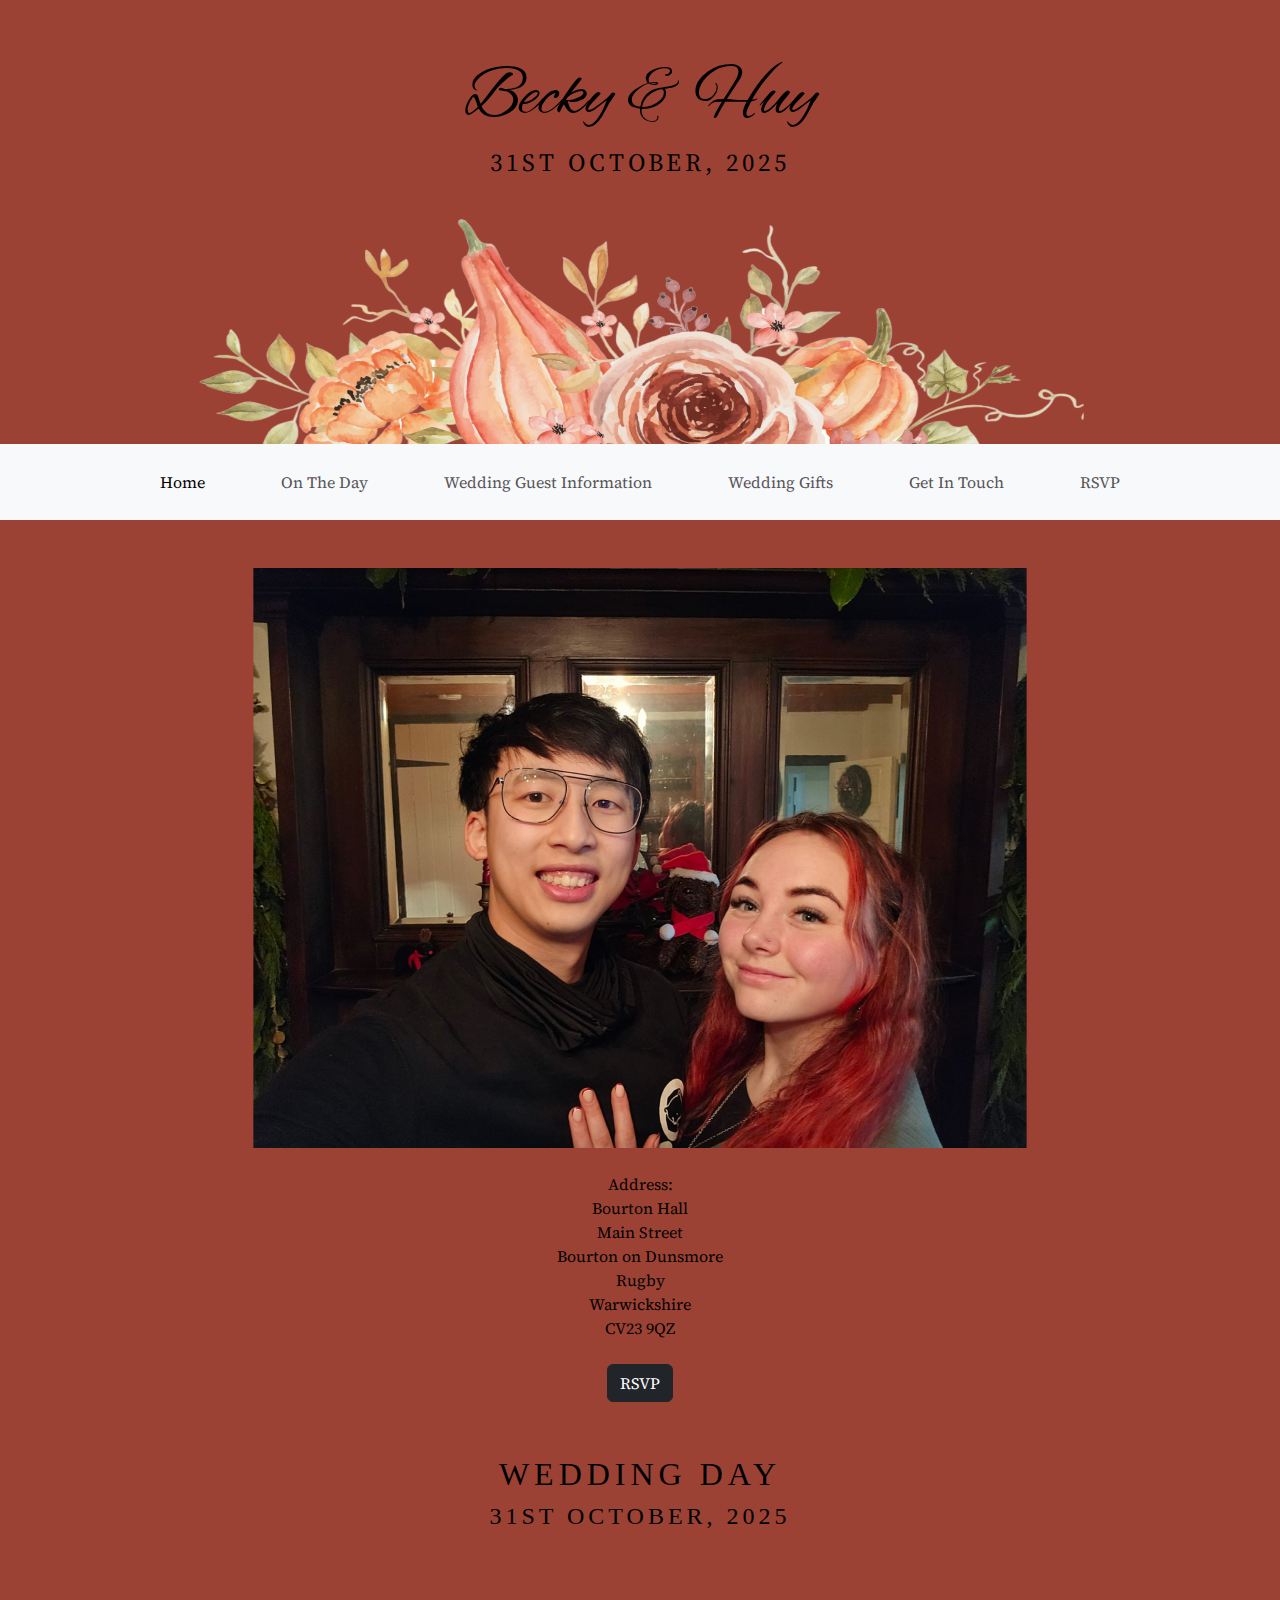
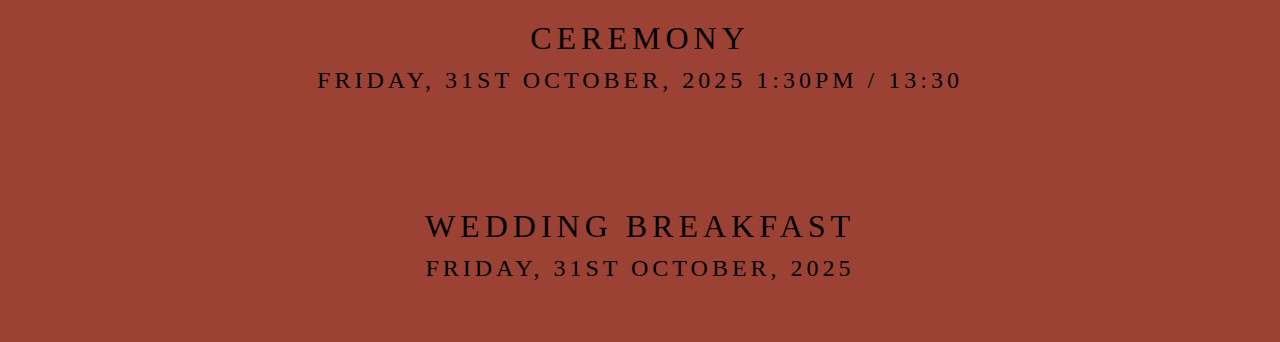
<file: index.html>
<!DOCTYPE html>
<html lang="en">
  <head>
    <meta charset="UTF-8" />
    <meta name="viewport" content="width=device-width, initial-scale=1.0" />
    <link rel="preconnect" href="https://fonts.googleapis.com" />
    <link rel="preconnect" href="https://fonts.gstatic.com" crossorigin />
    <link
      href="https://fonts.googleapis.com/css2?family=Alex+Brush&family=Source+Serif+4:ital,opsz,wght@0,8..60,200..900;1,8..60,200..900&display=swap"
      rel="stylesheet"
    />
    <link
      href="https://cdn.jsdelivr.net/npm/bootstrap@5.3.3/dist/css/bootstrap.min.css"
      rel="stylesheet"
      integrity="sha384-QWTKZyjpPEjISv5WaRU9OFeRpok6YctnYmDr5pNlyT2bRjXh0JMhjY6hW+ALEwIH"
      crossorigin="anonymous"
    />
    <link rel="stylesheet" href="/src/styles.css" />
    <title>Becky Shore and Huy Nguyen's Wedding Website</title>
  </head>
  <body>
    <header>
      <h1 class="couple-names pt-5">Becky & Huy</h1>
      <div class="date pb-4">31st October, 2025</div>
      <img class="header-image d-block" src="/images/hd.png" />
      <nav class="navbar navbar-expand-lg bg-body-tertiary">
        <div class="container">
          <button
            class="navbar-toggler"
            type="button"
            data-bs-toggle="collapse"
            data-bs-target="#navbarNav"
            aria-controls="navbarNav"
            aria-expanded="false"
            aria-label="Toggle navigation"
          >
            <span class="navbar-toggler-icon"></span>
          </button>
          <div
            class="collapse navbar-collapse justify-content-center"
            id="navbarNav"
          >
            <ul class="navbar-nav">
              <li class="nav-item">
                <a
                  class="nav-link active serif-medium"
                  aria-current="page"
                  href="/"
                  >Home</a
                >
              </li>
              <li class="nav-item">
                <a class="nav-link serif-medium" href="/on-the-day.html"
                  >On The Day</a
                >
              </li>
              <li class="nav-item">
                <a class="nav-link serif-medium" href="/wedding-guest-info.html"
                  >Wedding Guest Information</a
                >
              </li>
              <li class="nav-item">
                <a class="nav-link serif-medium" href="/wedding-gifts.html"
                  >Wedding Gifts</a
                >
              </li>
              <li class="nav-item">
                <a class="nav-link serif-medium" href="/get-in-touch.html"
                  >Get In Touch</a
                >
              </li>
              <li class="nav-item">
                <a class="nav-link serif-medium" href="#">RSVP</a>
              </li>
            </ul>
          </div>
        </div>
      </nav>
    </header>
    <main>
      <img class="pt-5 pb-4 b-h-1" src="/images/b-h-1.png" />
      <div class="main-info">
        <div class="pb-4 address">
          Address: <br />
          Bourton Hall <br />
          Main Street <br />
          Bourton on Dunsmore <br />
          Rugby <br />
          Warwickshire <br />
          CV23 9QZ
        </div>
        <a class="btn btn-dark" href="#" role="button">RSVP</a>
        <div class="p-4 wedding-day">
          <h4>Wedding Day</h4>

          <div class="date-and-time">31st October, 2025</div>
        </div>
        <div class="p-4 ceremony">
          <h4>Ceremony</h4>

          <div class="date-and-time">
            Friday, 31st October, 2025 1:30pm / 13:30
          </div>
        </div>
        <div class="p-5 wedding-breakfast">
          <h4>Wedding Breakfast</h4>

          <div class="date-and-time">Friday, 31st October, 2025</div>
        </div>
      </div>
    </main>
    <footer></footer>
    <script
      src="https://cdn.jsdelivr.net/npm/bootstrap@5.3.3/dist/js/bootstrap.bundle.min.js"
      integrity="sha384-YvpcrYf0tY3lHB60NNkmXc5s9fDVZLESaAA55NDzOxhy9GkcIdslK1eN7N6jIeHz"
      crossorigin="anonymous"
    ></script>
  </body>
</html>
</file>
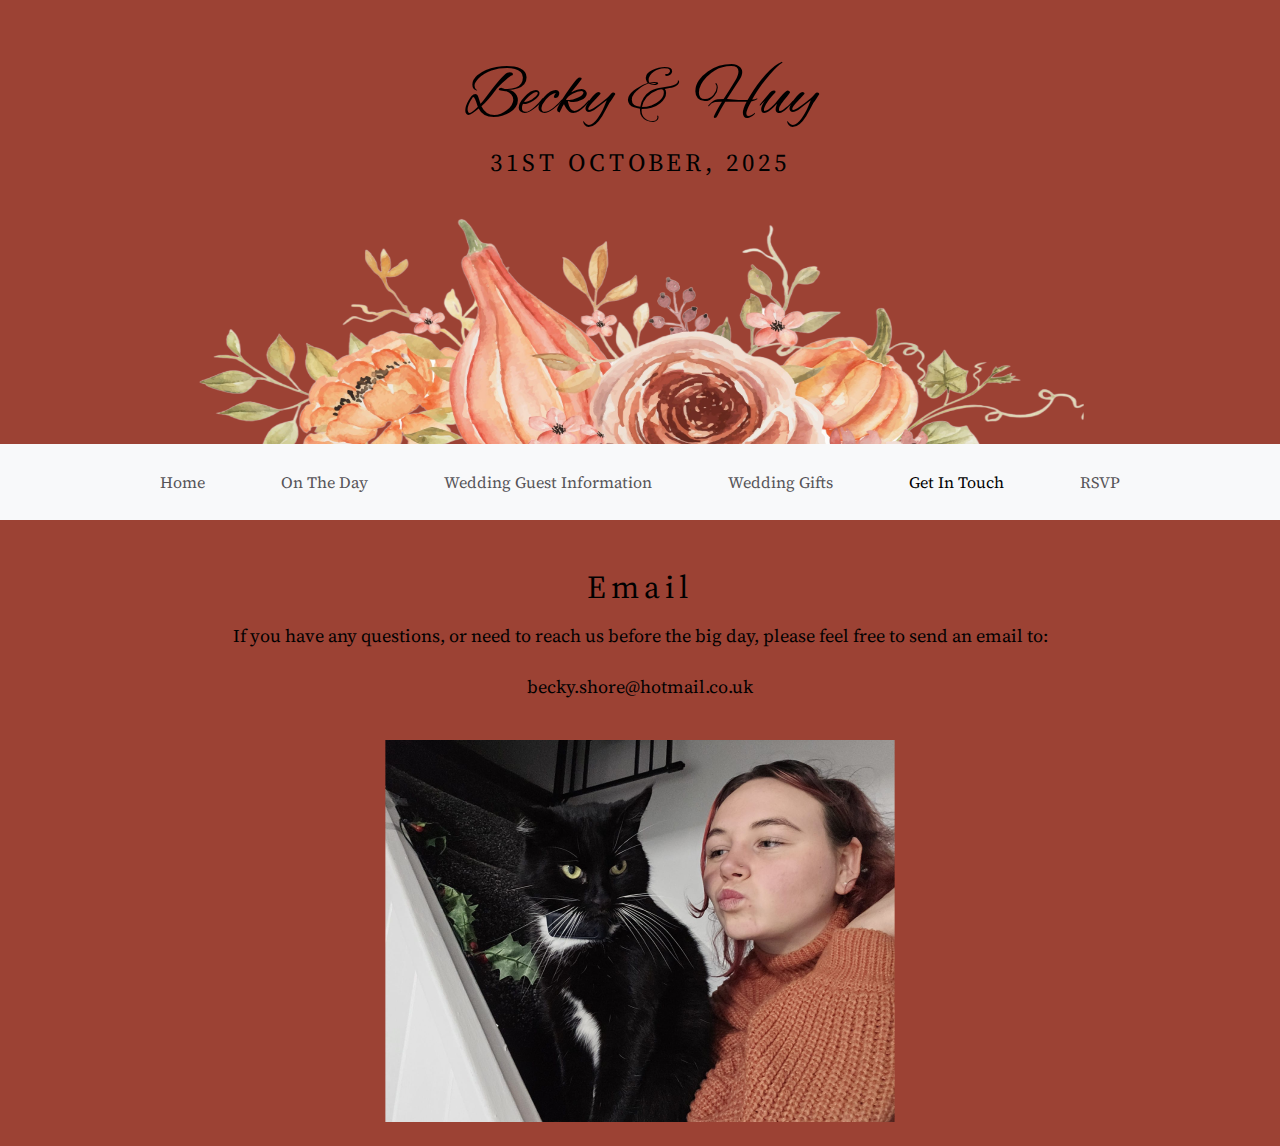
<file: get-in-touch.html>
<!DOCTYPE html>
<html lang="en">
  <head>
    <meta charset="UTF-8" />
    <meta name="viewport" content="width=device-width, initial-scale=1.0" />
    <link rel="preconnect" href="https://fonts.googleapis.com" />
    <link rel="preconnect" href="https://fonts.gstatic.com" crossorigin />
    <link
      href="https://fonts.googleapis.com/css2?family=Alex+Brush&family=Source+Serif+4:ital,opsz,wght@0,8..60,200..900;1,8..60,200..900&display=swap"
      rel="stylesheet"
    />
    <link
      href="https://cdn.jsdelivr.net/npm/bootstrap@5.3.3/dist/css/bootstrap.min.css"
      rel="stylesheet"
      integrity="sha384-QWTKZyjpPEjISv5WaRU9OFeRpok6YctnYmDr5pNlyT2bRjXh0JMhjY6hW+ALEwIH"
      crossorigin="anonymous"
    />
    <link rel="stylesheet" href="/src/styles.css" />
    <title>Becky Shore and Huy Nguyen's Wedding Website</title>
  </head>
  <body>
    <header>
      <h1 class="couple-names pt-5">Becky & Huy</h1>
      <div class="date pb-4">31st October, 2025</div>
      <img class="header-image d-block" src="/images/hd.png" />
      <nav class="navbar navbar-expand-lg bg-body-tertiary">
        <div class="container">
          <button
            class="navbar-toggler"
            type="button"
            data-bs-toggle="collapse"
            data-bs-target="#navbarNav"
            aria-controls="navbarNav"
            aria-expanded="false"
            aria-label="Toggle navigation"
          >
            <span class="navbar-toggler-icon"></span>
          </button>
          <div
            class="collapse navbar-collapse justify-content-center"
            id="navbarNav"
          >
            <ul class="navbar-nav">
              <li class="nav-item">
                <a class="nav-link serif-medium" aria-current="page" href="/"
                  >Home</a
                >
              </li>
              <li class="nav-item">
                <a class="nav-link serif-medium" href="/on-the-day.html"
                  >On The Day</a
                >
              </li>
              <li class="nav-item">
                <a class="nav-link serif-medium" href="/wedding-guest-info.html"
                  >Wedding Guest Information</a
                >
              </li>
              <li class="nav-item">
                <a class="nav-link serif-medium" href="/wedding-gifts.html"
                  >Wedding Gifts</a
                >
              </li>
              <li class="nav-item">
                <a
                  class="nav-link active serif-medium"
                  href="/get-in-touch.html"
                  >Get In Touch</a
                >
              </li>
              <li class="nav-item">
                <a class="nav-link serif-medium" href="#">RSVP</a>
              </li>
            </ul>
          </div>
        </div>
      </nav>
    </header>
    <main>
      <h3 class="pt-5">Email</h3>
      <p class="p-2">
        If you have any questions, or need to reach us before the big day,
        please feel free to send an email to:
      </p>
      <p>becky.shore@hotmail.co.uk</p>
      <img class="p-4 becky-and-wolfie" src="/images/b-w-1.png" />
    </main>
    <script
      src="https://cdn.jsdelivr.net/npm/bootstrap@5.3.3/dist/js/bootstrap.bundle.min.js"
      integrity="sha384-YvpcrYf0tY3lHB60NNkmXc5s9fDVZLESaAA55NDzOxhy9GkcIdslK1eN7N6jIeHz"
      crossorigin="anonymous"
    ></script>
  </body>
</html>
</file>
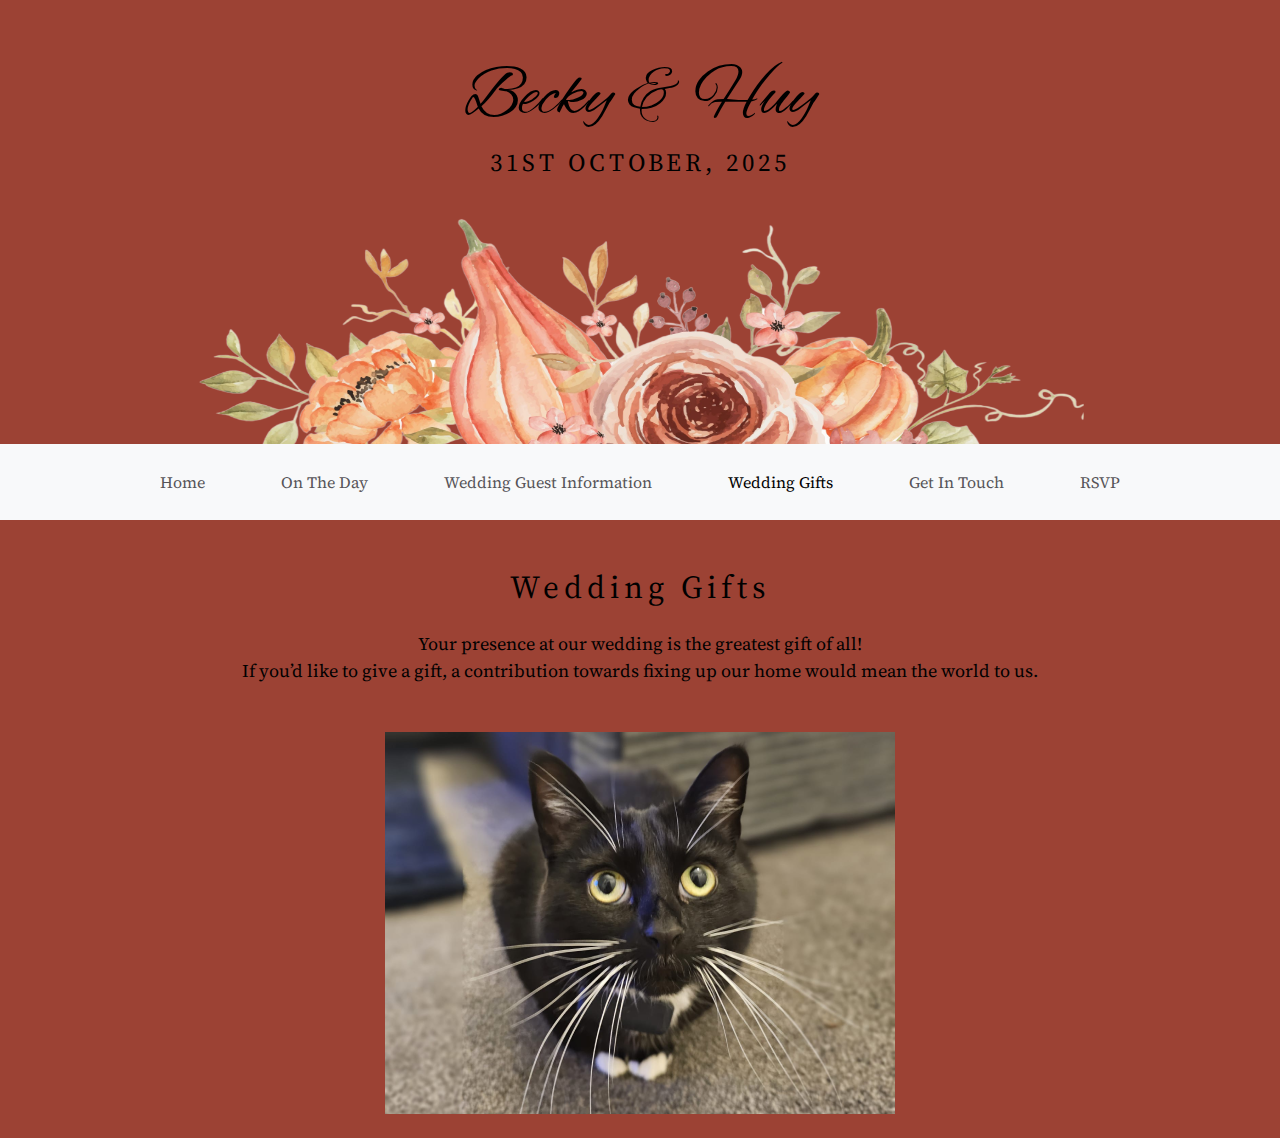
<file: wedding-gifts.html>
<!DOCTYPE html>
<html lang="en">
  <head>
    <meta charset="UTF-8" />
    <meta name="viewport" content="width=device-width, initial-scale=1.0" />
    <link rel="preconnect" href="https://fonts.googleapis.com" />
    <link rel="preconnect" href="https://fonts.gstatic.com" crossorigin />
    <link
      href="https://fonts.googleapis.com/css2?family=Alex+Brush&family=Source+Serif+4:ital,opsz,wght@0,8..60,200..900;1,8..60,200..900&display=swap"
      rel="stylesheet"
    />
    <link
      href="https://cdn.jsdelivr.net/npm/bootstrap@5.3.3/dist/css/bootstrap.min.css"
      rel="stylesheet"
      integrity="sha384-QWTKZyjpPEjISv5WaRU9OFeRpok6YctnYmDr5pNlyT2bRjXh0JMhjY6hW+ALEwIH"
      crossorigin="anonymous"
    />
    <link rel="stylesheet" href="/src/styles.css" />
    <title>Becky Shore and Huy Nguyen's Wedding Website</title>
  </head>
  <body>
    <header>
      <h1 class="couple-names pt-5">Becky & Huy</h1>
      <div class="date pb-4">31st October, 2025</div>
      <img class="header-image d-block" src="/images/hd.png" />
      <nav class="navbar navbar-expand-lg bg-body-tertiary">
        <div class="container">
          <button
            class="navbar-toggler"
            type="button"
            data-bs-toggle="collapse"
            data-bs-target="#navbarNav"
            aria-controls="navbarNav"
            aria-expanded="false"
            aria-label="Toggle navigation"
          >
            <span class="navbar-toggler-icon"></span>
          </button>
          <div
            class="collapse navbar-collapse justify-content-center"
            id="navbarNav"
          >
            <ul class="navbar-nav">
              <li class="nav-item">
                <a class="nav-link serif-medium" aria-current="page" href="/"
                  >Home</a
                >
              </li>
              <li class="nav-item">
                <a class="nav-link serif-medium" href="/on-the-day.html"
                  >On The Day</a
                >
              </li>
              <li class="nav-item">
                <a class="nav-link serif-medium" href="/wedding-guest-info.html"
                  >Wedding Guest Information</a
                >
              </li>
              <li class="nav-item">
                <a
                  class="nav-link active serif-medium"
                  href="/wedding-gifts.html"
                  >Wedding Gifts</a
                >
              </li>
              <li class="nav-item">
                <a class="nav-link serif-medium" href="/get-in-touch.html"
                  >Get In Touch</a
                >
              </li>
              <li class="nav-item">
                <a class="nav-link serif-medium" href="#">RSVP</a>
              </li>
            </ul>
          </div>
        </div>
      </nav>
    </header>
    <main>
      <h3 class="pt-5 pb-2">Wedding Gifts</h3>
      <p class="p-2">
        Your presence at our wedding is the greatest gift of all!
        <br />
        If you’d like to give a gift, a contribution towards fixing up our home
        would mean the world to us.
      </p>
      <a href="/spooky-wolfie/trick-or-treat.html">
        <img class="p-4 wolfie-1" src="/images/w-1.png" />
      </a>
    </main>
    <script
      src="https://cdn.jsdelivr.net/npm/bootstrap@5.3.3/dist/js/bootstrap.bundle.min.js"
      integrity="sha384-YvpcrYf0tY3lHB60NNkmXc5s9fDVZLESaAA55NDzOxhy9GkcIdslK1eN7N6jIeHz"
      crossorigin="anonymous"
    ></script>
  </body>
</html>
</file>
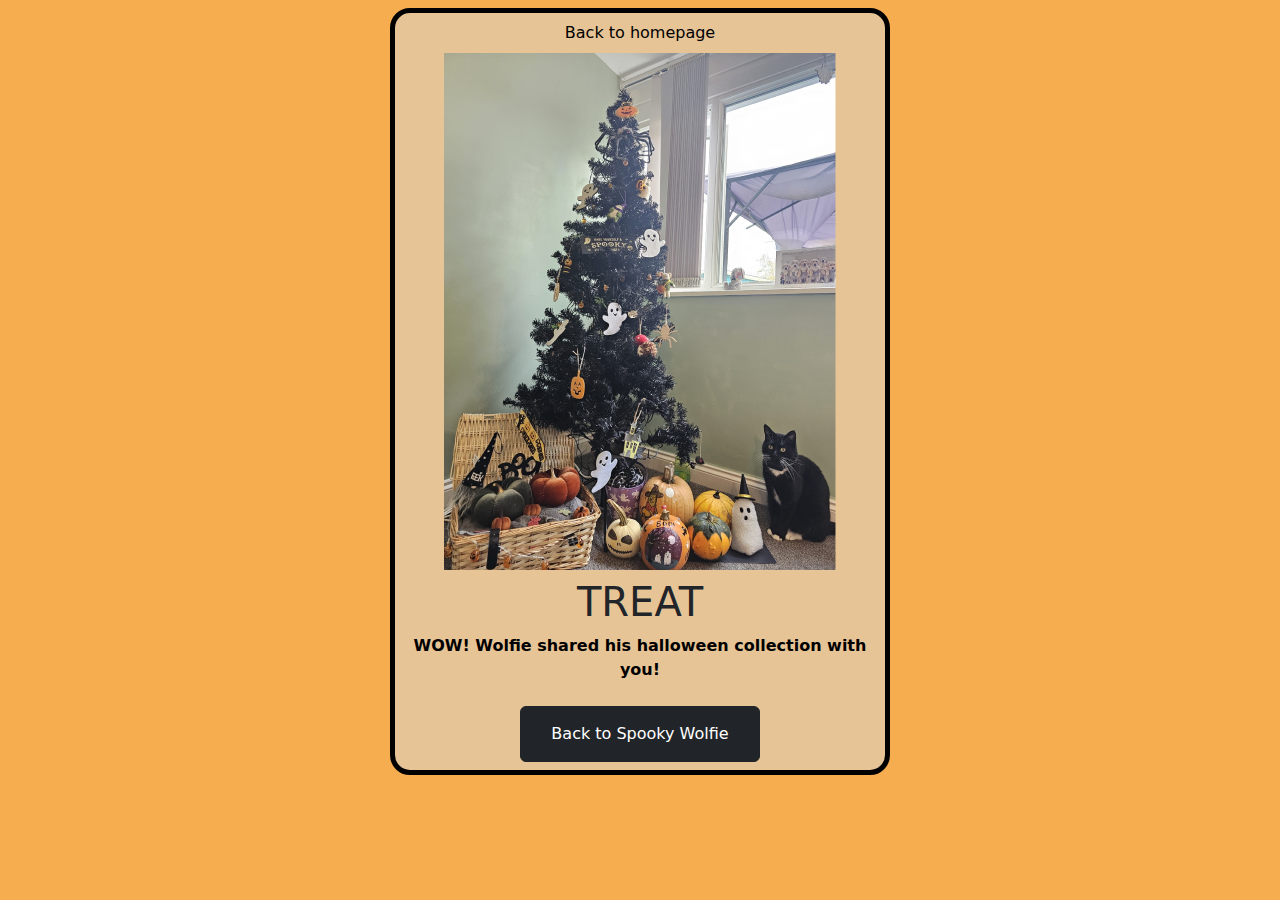
<file: spooky-wolfie/treat.html>
<!DOCTYPE html>
<html lang="en">
  <head>
    <meta charset="UTF-8" />
    <meta name="viewport" content="width=device-width, initial-scale=1.0" />
    <link rel="preconnect" href="https://fonts.googleapis.com" />
    <link rel="preconnect" href="https://fonts.gstatic.com" crossorigin />
    <link
      href="https://fonts.googleapis.com/css2?family=Alex+Brush&family=Source+Serif+4:ital,opsz,wght@0,8..60,200..900;1,8..60,200..900&display=swap"
      rel="stylesheet"
    />
    <link
      href="https://cdn.jsdelivr.net/npm/bootstrap@5.3.3/dist/css/bootstrap.min.css"
      rel="stylesheet"
      integrity="sha384-QWTKZyjpPEjISv5WaRU9OFeRpok6YctnYmDr5pNlyT2bRjXh0JMhjY6hW+ALEwIH"
      crossorigin="anonymous"
    />
    <link rel="stylesheet" href="/src/wolfie.css" />
    <title>Becky Shore and Huy Nguyen's Wedding Website</title>
  </head>
  <body>
    <header class="pt-2"></header>
    <main>
      <div class="wolfie-container">
        <a class="pt-2 d-flex justify-content-center home" href="../">
          Back to homepage
        </a>
        <img class="p-2 spooky-w-1" src="/images/spooky-w-3.png" />
        <h1>TREAT</h1>
        <p>WOW! Wolfie shared his halloween collection with you!</p>
        <div class="d-block p-2">
          <a
            href="/spooky-wolfie/trick-or-treat.html"
            class="btn btn-dark trick"
            >Back to Spooky Wolfie</a
          >
        </div>
      </div>
    </main>
    <footer class="pt-2"></footer>
    <script
      src="https://cdn.jsdelivr.net/npm/bootstrap@5.3.3/dist/js/bootstrap.bundle.min.js"
      integrity="sha384-YvpcrYf0tY3lHB60NNkmXc5s9fDVZLESaAA55NDzOxhy9GkcIdslK1eN7N6jIeHz"
      crossorigin="anonymous"
    ></script>
  </body>
</html>
</file>
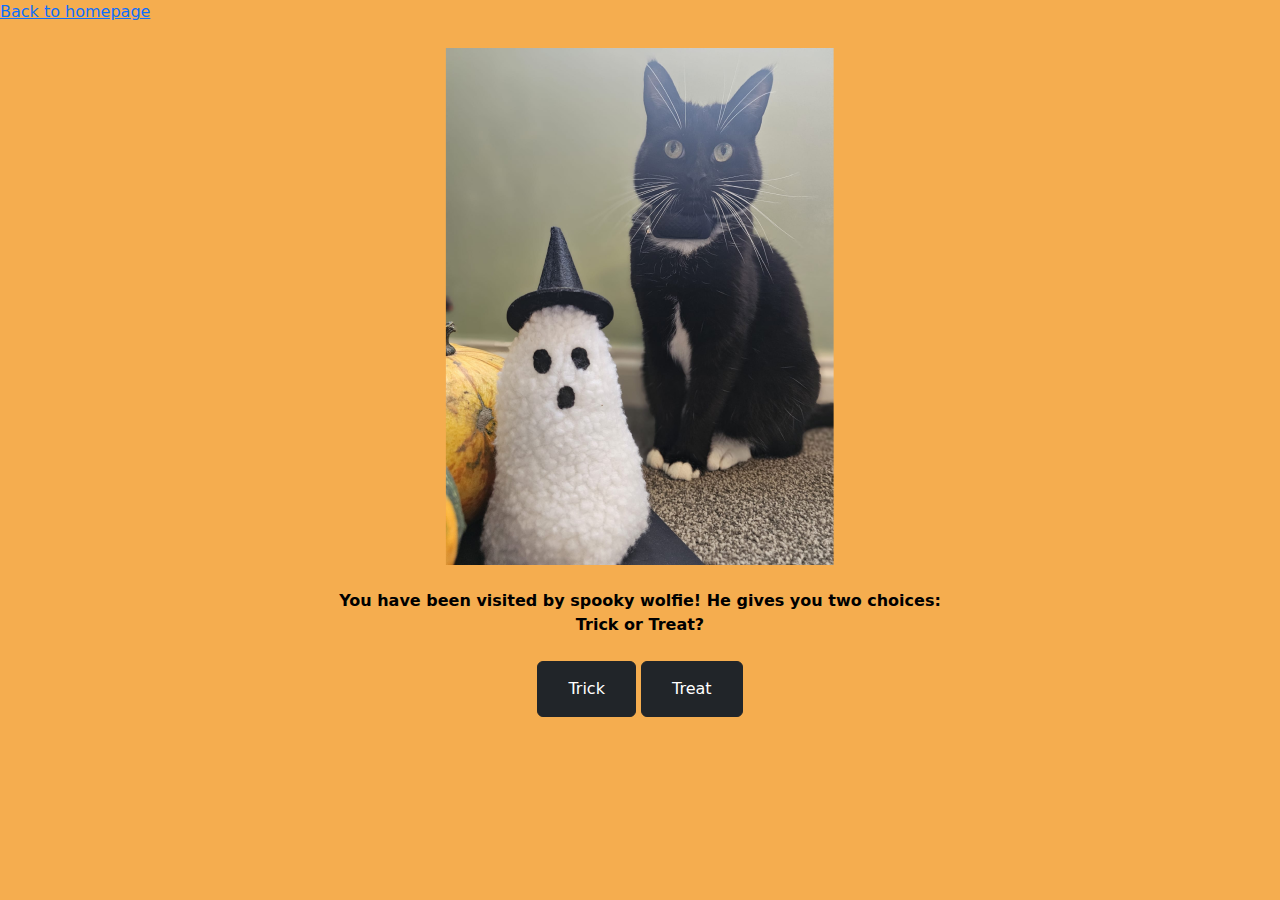
<file: spooky-wolfie/trick-or-treat.html>
<!DOCTYPE html>
<html lang="en">
  <head>
    <meta charset="UTF-8" />
    <meta name="viewport" content="width=device-width, initial-scale=1.0" />
    <link rel="preconnect" href="https://fonts.googleapis.com" />
    <link rel="preconnect" href="https://fonts.gstatic.com" crossorigin />
    <link
      href="https://fonts.googleapis.com/css2?family=Alex+Brush&family=Source+Serif+4:ital,opsz,wght@0,8..60,200..900;1,8..60,200..900&display=swap"
      rel="stylesheet"
    />
    <link
      href="https://cdn.jsdelivr.net/npm/bootstrap@5.3.3/dist/css/bootstrap.min.css"
      rel="stylesheet"
      integrity="sha384-QWTKZyjpPEjISv5WaRU9OFeRpok6YctnYmDr5pNlyT2bRjXh0JMhjY6hW+ALEwIH"
      crossorigin="anonymous"
    />
    <link rel="stylesheet" href="/src/wolfie.css" />
    <title>Becky Shore and Huy Nguyen's Wedding Website</title>
  </head>
  <body>
    <header>
      <a href="../"> Back to homepage </a>
    </header>
    <main>
      <img class="p-4 spooky-w-1" src="/images/spooky-w-1.png" />
      <p>
        You have been visited by spooky wolfie! He gives you two choices:
        <br />
        Trick or Treat?
      </p>
      <div class="d-block p-2">
        <a class="btn btn-dark trick">Trick</a>
        <a class="btn btn-dark treat">Treat</a>
      </div>
    </main>
    <script
      src="https://cdn.jsdelivr.net/npm/bootstrap@5.3.3/dist/js/bootstrap.bundle.min.js"
      integrity="sha384-YvpcrYf0tY3lHB60NNkmXc5s9fDVZLESaAA55NDzOxhy9GkcIdslK1eN7N6jIeHz"
      crossorigin="anonymous"
    ></script>
  </body>
</html>
</file>
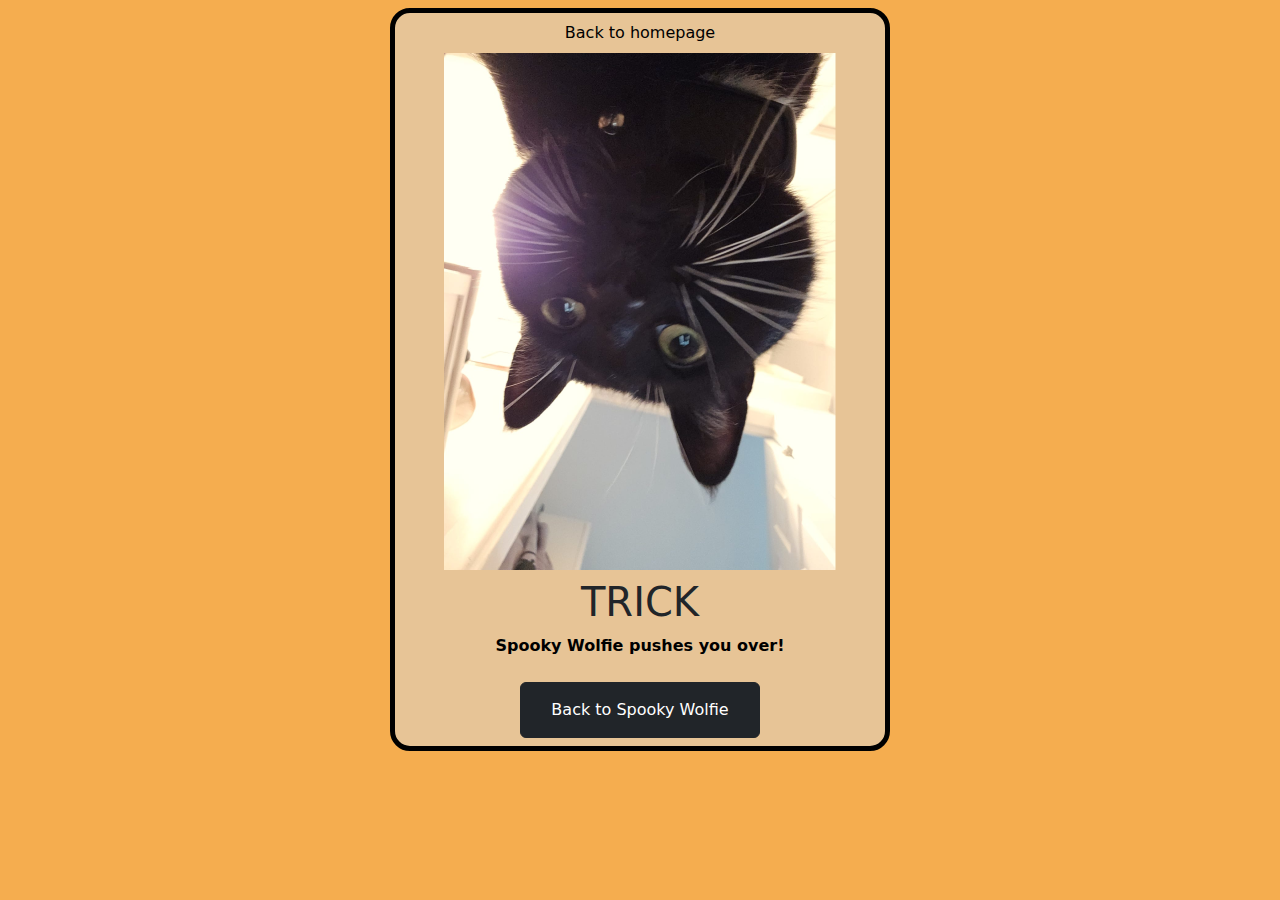
<file: spooky-wolfie/trick.html>
<!DOCTYPE html>
<html lang="en">
  <head>
    <meta charset="UTF-8" />
    <meta name="viewport" content="width=device-width, initial-scale=1.0" />
    <link rel="preconnect" href="https://fonts.googleapis.com" />
    <link rel="preconnect" href="https://fonts.gstatic.com" crossorigin />
    <link
      href="https://fonts.googleapis.com/css2?family=Alex+Brush&family=Source+Serif+4:ital,opsz,wght@0,8..60,200..900;1,8..60,200..900&display=swap"
      rel="stylesheet"
    />
    <link
      href="https://cdn.jsdelivr.net/npm/bootstrap@5.3.3/dist/css/bootstrap.min.css"
      rel="stylesheet"
      integrity="sha384-QWTKZyjpPEjISv5WaRU9OFeRpok6YctnYmDr5pNlyT2bRjXh0JMhjY6hW+ALEwIH"
      crossorigin="anonymous"
    />
    <link rel="stylesheet" href="/src/wolfie.css" />
    <title>Becky Shore and Huy Nguyen's Wedding Website</title>
  </head>
  <body>
    <header class="pt-2"></header>
    <main>
      <div class="wolfie-container">
        <a class="pt-2 d-flex justify-content-center home" href="../">
          Back to homepage
        </a>
        <img class="p-2 spooky-w-1" src="/images/spooky-w-2.png" />
        <h1>TRICK</h1>
        <p>Spooky Wolfie pushes you over!</p>
        <div class="d-block p-2">
          <a
            href="/spooky-wolfie/trick-or-treat.html"
            class="btn btn-dark trick"
            >Back to Spooky Wolfie</a
          >
        </div>
      </div>
    </main>
    <footer class="pt-2"></footer>
    <script
      src="https://cdn.jsdelivr.net/npm/bootstrap@5.3.3/dist/js/bootstrap.bundle.min.js"
      integrity="sha384-YvpcrYf0tY3lHB60NNkmXc5s9fDVZLESaAA55NDzOxhy9GkcIdslK1eN7N6jIeHz"
      crossorigin="anonymous"
    ></script>
  </body>
</html>
</file>
<file: src/styles.css>
:root {
  --primary-colour: #9c4234;
  --secondary-colour: black;
  --primary-font: "Source Serif 4", serif;
}

body {
  background-color: var(--primary-colour);
}

.header-image {
  width: 893px;
  height: 237px;
  margin: 0 auto;
}

.couple-names {
  text-align: center;
  font-family: "Alex Brush", serif;
  line-height: 1;
  margin: 16px auto;
  color: var(--secondary-colour);
  font-size: 70px;
  font-weight: normal;
}

.date {
  font-family: var(--primary-font);
  text-align: center;
  line-height: 1;
  margin: 8px 0;
  color: var(--secondary-colour);
  font-size: 25px;
  font-weight: normal;
  text-transform: uppercase;
  letter-spacing: 4px;
}

.nav-item {
  padding: 10px 30px;
}

.serif-medium {
  font-family: var(--primary-font);
  color: #565458;
}

.serif-medium:hover {
  transition: all 150ms ease-in-out;
}

.date-and-time {
  margin: 8px 0px;
  font-family: "Source Serif";
  color: var(--secondary-colour);
  font-size: 24px;
  font-weight: 200;
  text-transform: uppercase;
  letter-spacing: 4px;
}

.b-h-1 {
  max-width: 100%;
}

.becky-and-wolfie {
  max-width: 100%;
}

.wolfie-1 {
  max-width: 100%;
}

p {
  font-size: 18px;
}

h3 {
  font-size: 32px;
  font-weight: normal;
  letter-spacing: 5px;
}

h4 {
  line-height: 1;
  margin: 32px 0px 8px;
  font-family: "Source Serif";
  color: var(--secondary-colour);
  font-size: 32px;
  font-weight: 300;
  letter-spacing: 5px;
  text-transform: uppercase;
}

main {
  font-family: var(--primary-font);
  color: var(--secondary-colour);
  text-align: center;
}

@media (max-width: 800px) {
  h4 {
    font-size: 30px;
  }
  .header-image {
    width: 375px;
    height: 100px;
  }
}
</file>
<file: src/wolfie.css>
.home {
  text-decoration: none;
  color: black;
}

.home:hover {
  text-decoration: underline;
}

.spooky-w-1 {
  max-width: 100%;
}

.trick {
  padding: 15px 30px;
}

.treat {
  padding: 15px 30px;
}

.wolfie-container {
  max-width: 500px;
  margin: 0 auto;
  border: 5px solid black;
  border-radius: 20px;
  background-color: #e7c496;
}

body {
  background-color: #f5ad4f;
}

main {
  text-align: center;
}

p {
  font-weight: bold;
  color: black;
}
</file>
